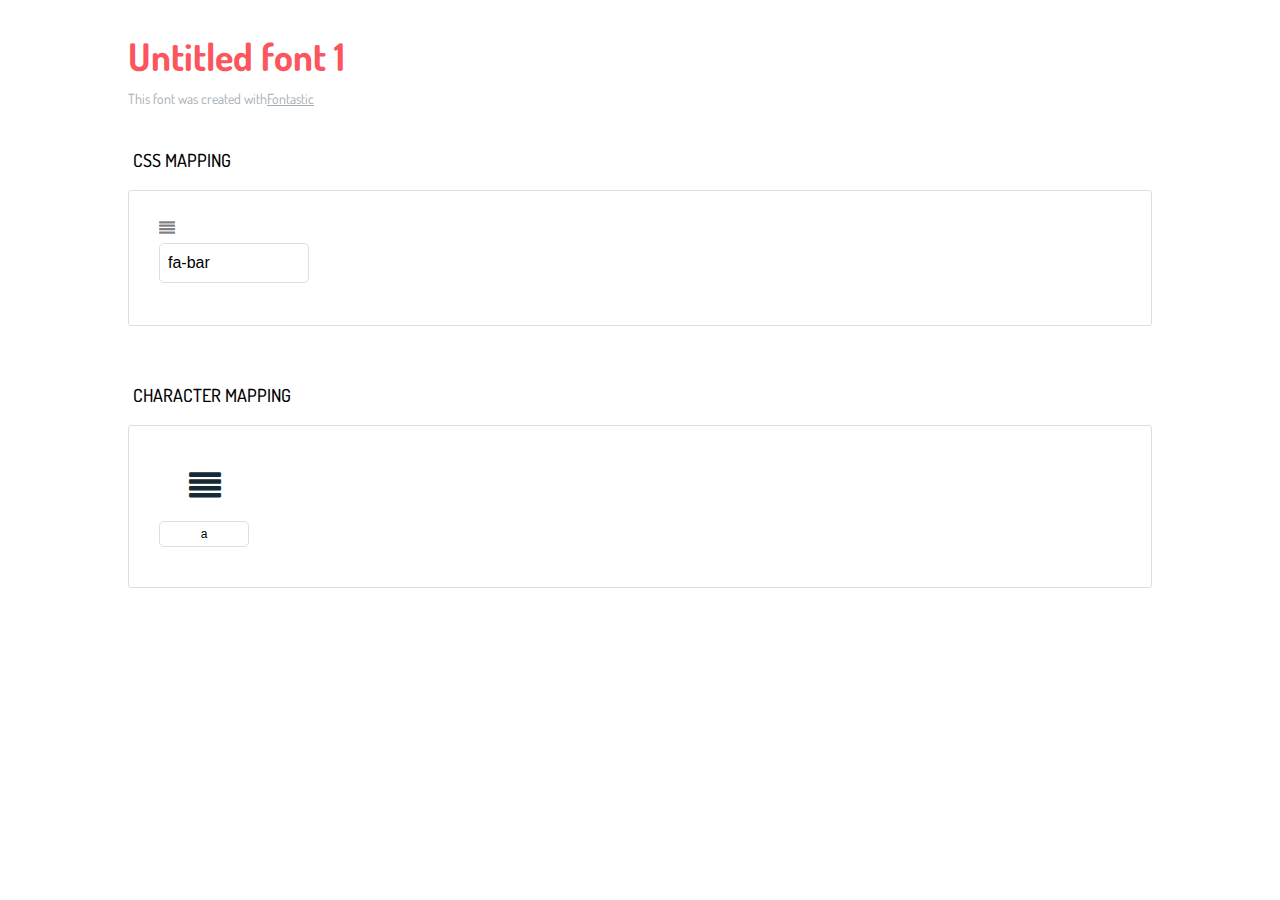
<file: images/IMG/icons-reference.html>
<!DOCTYPE html>
<html lang="en">
  <head>
    <meta charset="utf-8">
    <meta http-equiv="X-UA-Compatible" content="IE=edge,chrome=1">
    <meta name="viewport" content="width=device-width,initial-scale=1">
    <title>Font Reference - Untitled font 1</title>
    <link href="http://fonts.googleapis.com/css?family=Dosis:400,500,700" rel="stylesheet" type="text/css">
    <link rel="stylesheet" href="styles.css">
    <style type="text/css">html,body,div,span,applet,object,iframe,h1,h2,h3,h4,h5,h6,p,blockquote,pre,a,abbr,acronym,address,big,cite,code,del,dfn,em,img,ins,kbd,q,s,samp,small,strike,strong,sub,sup,tt,var,dl,dt,dd,ol,ul,li,fieldset,form,label,legend,table,caption,tbody,tfoot,thead,tr,th,td{margin:0;padding:0;border:0;outline:0;font-weight:inherit;font-style:inherit;font-family:inherit;font-size:100%;vertical-align:baseline}body{line-height:1;color:#000;background:#fff}ol,ul{list-style:none}table{border-collapse:separate;border-spacing:0;vertical-align:middle}caption,th,td{text-align:left;font-weight:normal;vertical-align:middle}a img{border:none}*{-webkit-box-sizing:border-box;-moz-box-sizing:border-box;box-sizing:border-box}body{font-family:'Dosis','Tahoma',sans-serif}.container{margin:15px auto;width:80%}h1{margin:40px 0 20px;font-weight:700;font-size:38px;line-height:32px;color:#fb565e}h2{font-size:18px;padding:0 0 21px 5px;margin:45px 0 0 0;text-transform:uppercase;font-weight:500}.small{font-size:14px;color:#a5adb4;}.small a{color:#a5adb4;}.small a:hover{color:#fb565e}.glyphs.character-mapping{margin:0 0 20px 0;padding:20px 0 20px 30px;color:rgba(0,0,0,0.5);border:1px solid #d8e0e5;border-radius:3px;}.glyphs.character-mapping li{margin:0 30px 20px 0;display:inline-block;width:90px}.glyphs.character-mapping .icon{margin:10px 0 10px 15px;padding:15px;position:relative;width:55px;height:55px;color:#162a36 !important;overflow:hidden;border-radius:3px;font-size:32px;}.glyphs.character-mapping .icon svg{fill:#000}.glyphs.character-mapping input{margin:0;padding:5px 0;line-height:12px;font-size:12px;display:block;width:100%;border:1px solid #d8e0e5;border-radius:5px;text-align:center;outline:0;}.glyphs.character-mapping input:focus{border:1px solid #fbde4a;-webkit-box-shadow:inset 0 0 3px #fbde4a;box-shadow:inset 0 0 3px #fbde4a}.glyphs.character-mapping input:hover{-webkit-box-shadow:inset 0 0 3px #fbde4a;box-shadow:inset 0 0 3px #fbde4a}.glyphs.css-mapping{margin:0 0 60px 0;padding:30px 0 20px 30px;color:rgba(0,0,0,0.5);border:1px solid #d8e0e5;border-radius:3px;}.glyphs.css-mapping li{margin:0 30px 20px 0;padding:0;display:inline-block;overflow:hidden}.glyphs.css-mapping .icon{margin:0;margin-right:10px;padding:13px;height:50px;width:50px;color:#162a36 !important;overflow:hidden;float:left;font-size:24px}.glyphs.css-mapping input{margin:0;margin-top:5px;padding:8px;line-height:16px;font-size:16px;display:block;width:150px;height:40px;border:1px solid #d8e0e5;border-radius:5px;background:#fff;outline:0;float:right;}.glyphs.css-mapping input:focus{border:1px solid #fbde4a;-webkit-box-shadow:inset 0 0 3px #fbde4a;box-shadow:inset 0 0 3px #fbde4a}.glyphs.css-mapping input:hover{-webkit-box-shadow:inset 0 0 3px #fbde4a;box-shadow:inset 0 0 3px #fbde4a}</style>
  </head>
  <body>
    <div class="container">
      <h1>Untitled font 1</h1>
      <p class="small">This font was created with<a href="http://fontastic.me/">Fontastic</a></p>
      <h2>CSS mapping</h2>
      <ul class="glyphs css-mapping">
        <li>
          <div class="icon-fa-bars"></div>
          <input type="text" readonly="readonly" value="fa-bar">
        </li>
      </ul>
      <h2>Character mapping</h2>
      <ul class="glyphs character-mapping">
        <li>
          <div data-icon="a" class="icon"></div>
          <input type="text" readonly="readonly" value="a">
        </li>
      </ul>
    </div>
    <script>(function() {
  var glyphs, i, len, ref;

  ref = document.getElementsByClassName('glyphs');
  for (i = 0, len = ref.length; i < len; i++) {
    glyphs = ref[i];
    glyphs.addEventListener('click', function(event) {
      if (event.target.tagName === 'INPUT') {
        return event.target.select();
      }
    });
  }

}).call(this);

    </script>
  </body>
</html>
</file>
<file: images/IMG/styles.css>
@charset "UTF-8";

@font-face {
  font-family: "untitled-font-1";
  src:url("fonts/untitled-font-1.eot");
  src:url("fonts/untitled-font-1.eot?#iefix") format("embedded-opentype"),
    url("fonts/untitled-font-1.woff") format("woff"),
    url("fonts/untitled-font-1.ttf") format("truetype"),
    url("fonts/untitled-font-1.svg#untitled-font-1") format("svg");
  font-weight: normal;
  font-style: normal;

}

[data-icon]:before {
  font-family: "untitled-font-1" !important;
  content: attr(data-icon);
  font-style: normal !important;
  font-weight: normal !important;
  font-variant: normal !important;
  text-transform: none !important;
  speak: none;
  line-height: 1;
  -webkit-font-smoothing: antialiased;
  -moz-osx-font-smoothing: grayscale;
}

[class^="icon-"]:before,
[class*=" icon-"]:before {
  font-family: "untitled-font-1" !important;
  font-style: normal !important;
  font-weight: normal !important;
  font-variant: normal !important;
  text-transform: none !important;
  speak: none;
  line-height: 1;
  -webkit-font-smoothing: antialiased;
  -moz-osx-font-smoothing: grayscale;
}

.icon-fa-bars:before {
  content: "\61";
}
</file>
